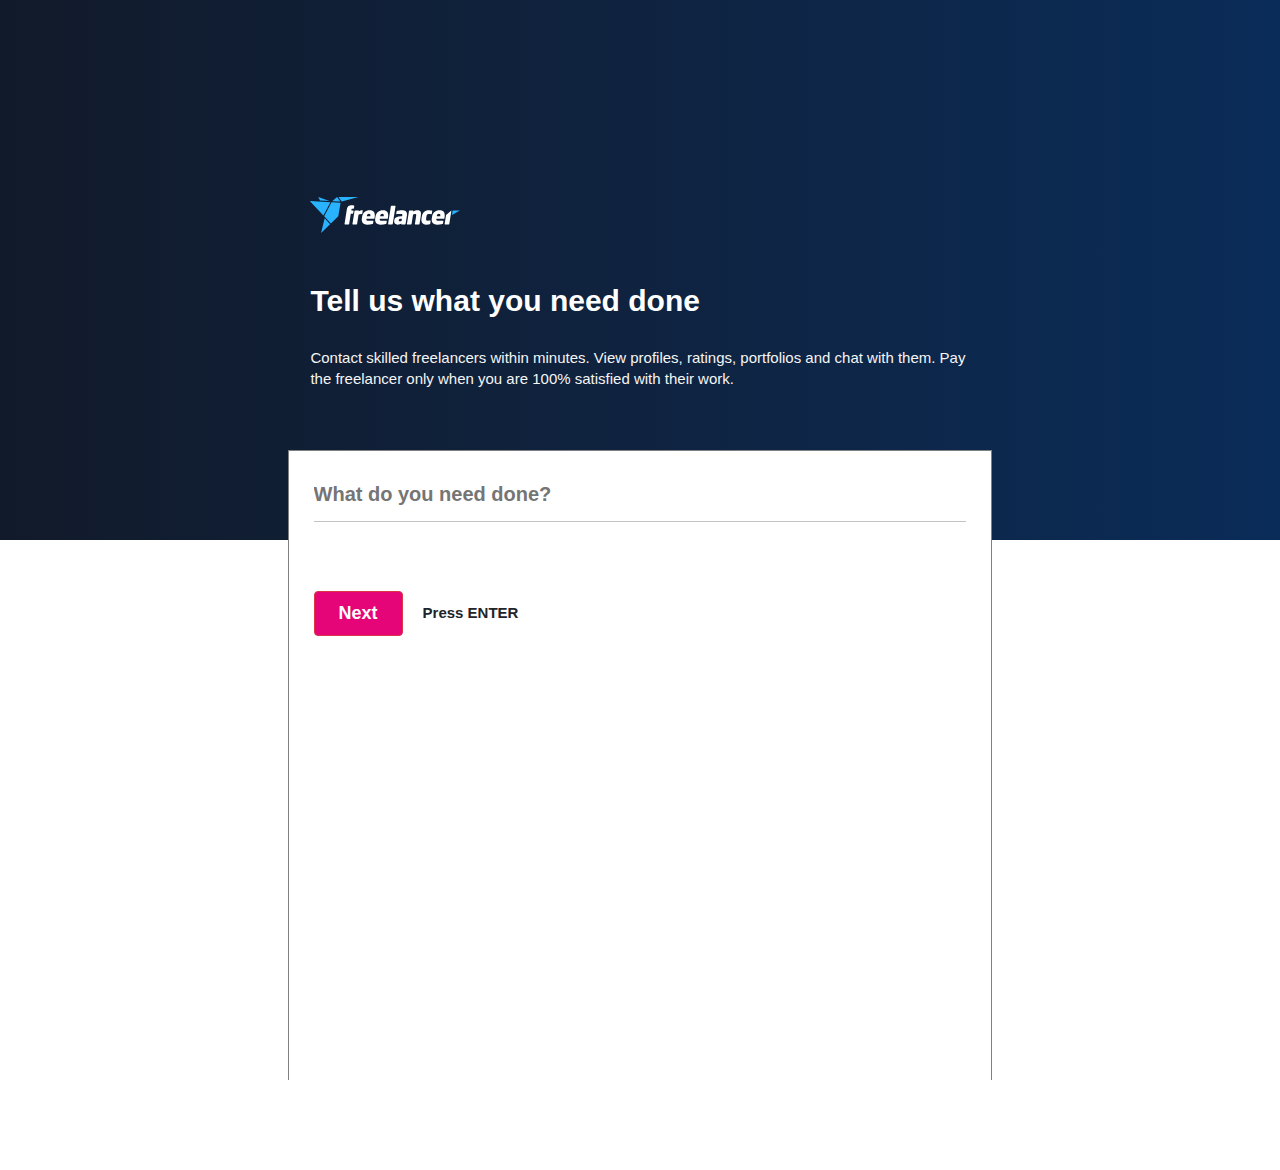
<file: postaproject.html>
<!DOCTYPE html>
 <html lang="en">
 <head>
    <link href="https://stackpath.bootstrapcdn.com/bootstrap/4.5.2/css/bootstrap.min.css" rel="stylesheet">
    <meta charset="UTF-8">
    <meta name="viewport" content="width=device-width, initial-scale=1.0">
    <title>Post a project</title>
    <style>

        *{
            margin: 0;
            padding: 0;
        }
        #first{
         width: 100%;
         height: 60vh;
           display: flex;
           align-items: center;
           justify-content: center;
           background: linear-gradient(to left , rgb(10,44,88) , rgb(15,35,64) , rgb(17,26,42) );
        }

        #first div{
            display: flex;
            flex-direction: column;
            text-align: left;
          
           justify-content: space-between;
           
            color: white;
            font-family: Arial, Helvetica, sans-serif;
            width: 51.5%;
            position: relative;
            top: 20px;
      
            height: 230px;
        }

        #first div img{
          
            width: 150px;
            height: 80px;
        }

        #sec{
            width: 100%;
            height:70vh;
            display: flex;
           align-items: center;
           justify-content: center;
           

         
        }

        #sec div{
            width: 55%;
            height: 100%;
            border: 1px solid grey;
            position: relative;
            top: -90px;
            display: flex;
            justify-content: center;
           flex-wrap: wrap;
            background-color: white;
            border-bottom: none;
         
        }

        input{
            border: none ;
            border-bottom: 1px solid rgb(193, 193, 193);
            width:  93%;
            height: 55px;
            /* padding-left: 20px; */
            margin-top: 16px;
            font-size: 20px;
            font-weight: 600;
            outline: none;

        }
        h1{
           font-weight: 900;
            font-size: 30px;
            margin-bottom: 20px;
            margin-top: 20px;
            
        }


        #first div p{
            line-height: 21px;
            font-size: 15px;
            color: whitesmoke;
        }
  #made {
    width: 93%;
    height: 60px;
   
    display: flex;
    align-items: center;
    margin-bottom: 375px;
  }

  .btn{
    background-color: rgb(230,5,120);
    margin-right: 20px ;
    font-weight: 600;
    font-size: 18px;
  }

  #made b {
   font-size: 15px;
  }


  /* #letscheck{
    position: absolute;
    width: 900px;
    height: 100px;
    background-color:white;
    bottom: -80px;
    opacity: 0.8;
  } */


  @media (max-width:560px) {
   h1{
        font-size: 16px;
    }
    #first div p{
          
            font-size: 12px;
        
        }
    #sec div{
        width: 300px;  
    }

    #first{
        align-items: start;
        

    }
    #first div{
        text-align: center;
     align-items: center;
        margin-top: 70px;
    }

  }

  @media (max-width:260px) {
    #first div{
        margin-top: 0px;
    }

    input , #made b{
        font-size: 12px;
    }

.btn{
    margin-right: 5px ;
    font-size: 15px;
  }
    
  }

  @media (max-width:195px) {
   #sec div{
    top: 0px;
   }

   #first{
    height: 65vh;
   }
  } 


  
    </style>
 </head>
 <body>
    <div id="container">
        <div id="first">
               <div>
                <img src="freelancer-logo-light.svg" alt="">
                <h1> Tell us what you need done </h1>
                <p> Contact skilled freelancers within minutes. View profiles, ratings, portfolios and chat with them. Pay the  freelancer only when you are 100% satisfied with their work.</p>
                


               </div>
        </div>
        <div id="sec">
            <div>
                <input type="text" id="input" placeholder="What do you need done?">
                
                <p id="made">
                    <button class="btn btn-danger p-2 pl-4 pr-4"> Next</button> <b>Press ENTER</b>
                </p>

              

            </div>
           
 

        </div>

    </div>
    
    <script>
           let input = document.querySelector('#input')

   

input.addEventListener('focus', ()=> input.style.borderBottom = "2px solid rgb(24,113,235) " )  
input.addEventListener('blur', ()=> input.style.borderBottom = "1px solid rgb(193, 193, 193) " )  




    </script>
 </body>
 </html>
</file>
